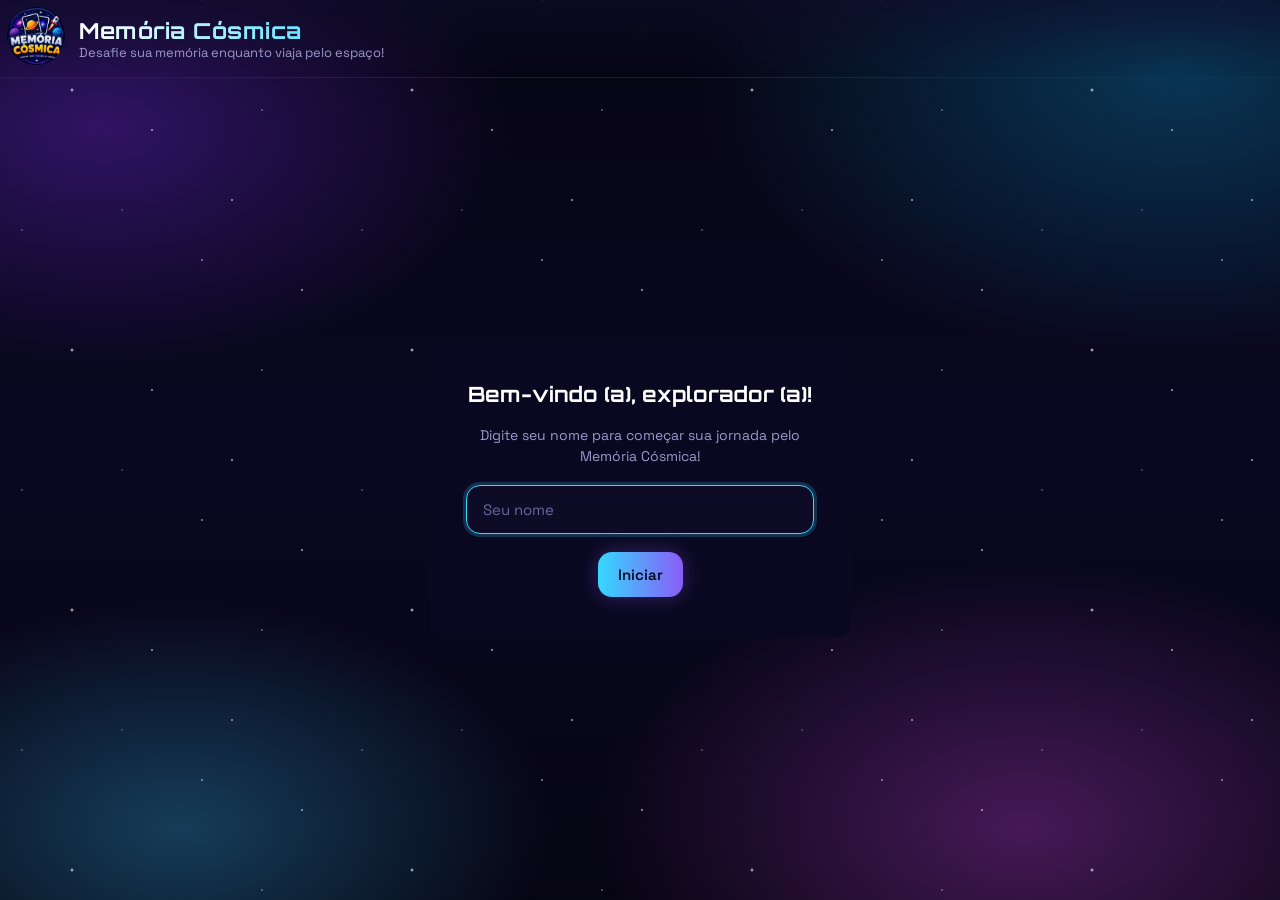
<file: index.html>
<!DOCTYPE html>
<html lang="pt-br">
<head>
    <meta charset="UTF-8">
    <meta name="viewport" content="width=device-width, initial-scale=1">
    <title>Cosmos Memory Hub</title>
    <link rel="stylesheet" href="styles.css">
    <link href='https://unpkg.com/boxicons@2.1.4/css/boxicons.min.css' rel='stylesheet'>
</head>
<body>
    <header class="site-header">
        <div class="logo-box">
            <div class="logo-mark"><img src="img/logo.jpeg" alt="logo"></div>
            <div>
                <h1>Memória Cósmica</h1>
                <p>Desafie sua memória enquanto viaja pelo espaço!</p>
            </div>
        </div>
    </header>

    <main class="register-shell">
        <div class="modal-card register-card">
            <h2>Bem-vindo (a), explorador (a)!</h2>
            <p>Digite seu nome para começar sua jornada pelo Memória Cósmica!</p>
            <input id="playerNameInput" type="text" maxlength="20" placeholder="Seu nome" autocomplete="off">
            <button id="startGameButton" class="modal-button primary" type="button">Iniciar</button>
        </div>
    </main>

    <script src="register.js"></script>
</body>
</html>
</file>
<file: styles.css>
@import url('https://fonts.googleapis.com/css2?family=Orbitron:wght@500;700;800&family=Space+Grotesk:wght@400;500;600;700&display=swap');

/* ============ Tokens ============ */
:root {
    --bg-deep: #05040f;
    --bg-space: #0a0821;
    --bg-panel: #12103080;
    --bg-panel-solid: #14113a;
    --border-glow: #3a2f7a;

    --neon-violet: #8b5cf6;
    --neon-blue: #35d8ff;
    --neon-pink: #ff6c8a;
    --neon-magenta: #d946ef;
    --neon-gold: #ffd166;
    --neon-green: #39d985;

    --text-main: #eef0ff;
    --text-dim: #9c98c9;

    --radius-lg: 22px;
    --radius-md: 14px;
    --radius-sm: 8px;

    --font-display: 'Orbitron', 'Space Grotesk', sans-serif;
    --font-body: 'Space Grotesk', sans-serif;
}

/* ============ Reset ============ */
* {
    box-sizing: border-box;
    margin: 0;
    padding: 0;
}

html {
    scroll-behavior: smooth;
    height: 100%;
}

body {
    height: 100vh;
    font-family: var(--font-body);
    color: var(--text-main);
    background: var(--bg-deep);
    position: relative;
    overflow: hidden;
    display: flex;
    flex-direction: column;
}

body.scrollable {
    height: auto;
    min-height: 100vh;
    overflow-y: auto;
}

::selection {
    background: var(--neon-violet);
    color: #fff;
}

::-webkit-scrollbar {
    width: 10px;
}

::-webkit-scrollbar-track {
    background: var(--bg-deep);
}

::-webkit-scrollbar-thumb {
    background: linear-gradient(var(--neon-violet), var(--neon-blue));
    border-radius: 10px;
}

/* ============ Cosmic background ============ */
body::before,
body::after {
    content: '';
    position: fixed;
    inset: -10%;
    z-index: -2;
    pointer-events: none;
}

/* nebula glow blobs */
body::before {
    background:
        radial-gradient(38% 32% at 15% 20%, #6d28d966 0%, transparent 70%),
        radial-gradient(45% 38% at 85% 15%, #0ea5e94d 0%, transparent 70%),
        radial-gradient(40% 35% at 75% 85%, #d946ef4d 0%, transparent 70%),
        radial-gradient(35% 30% at 20% 85%, #38bdf84d 0%, transparent 70%),
        linear-gradient(180deg, var(--bg-deep) 0%, var(--bg-space) 50%, var(--bg-deep) 100%);
    animation: nebula-drift 40s ease-in-out infinite alternate;
}

/* starfield */
body::after {
    background-image:
        radial-gradient(1.5px 1.5px at 20px 30px, #fff, transparent),
        radial-gradient(1.5px 1.5px at 90px 120px, #fff, transparent),
        radial-gradient(1px 1px at 150px 60px, #cfd3ff, transparent),
        radial-gradient(2px 2px at 200px 180px, #fff, transparent),
        radial-gradient(1px 1px at 250px 40px, #a9b4ff, transparent),
        radial-gradient(1.5px 1.5px at 280px 220px, #fff, transparent),
        radial-gradient(1px 1px at 50px 200px, #fff, transparent),
        radial-gradient(1.5px 1.5px at 330px 90px, #cfd3ff, transparent);
    background-repeat: repeat;
    background-size: 340px 260px;
    animation: stars-twinkle 6s ease-in-out infinite, stars-drift 120s linear infinite;
    opacity: 0.9;
}

@keyframes stars-twinkle {

    0%,
    100% {
        opacity: 0.55;
    }

    50% {
        opacity: 1;
    }
}

@keyframes stars-drift {
    from {
        background-position: 0 0;
    }

    to {
        background-position: -340px 260px;
    }
}

@keyframes nebula-drift {
    0% {
        transform: translate3d(0, 0, 0) scale(1);
    }

    100% {
        transform: translate3d(-2%, 2%, 0) scale(1.05);
    }
}

/* ============ Header ============ */
.site-header {
    display: flex;
    align-items: center;
    justify-content: space-between;
    gap: 16px;
    padding: 7px;
    background: linear-gradient(180deg, #100d2c99, transparent);
    border-bottom: 1px solid #ffffff14;
    backdrop-filter: blur(6px);
    position: sticky;
    top: 0;
    z-index: 10;
    flex-wrap: wrap;
}

.logo-box {
    display: flex;
    align-items: center;
    gap: 14px;
}



.logo-mark img {
    width: 58px;
    height: 58px;
    border-radius: 30px;
}

@keyframes logo-float {

    0%,
    100% {
        transform: translateY(0) rotate(0deg);
    }

    50% {
        transform: translateY(-4px) rotate(6deg);
    }
}

.site-header h1 {
    font-family: var(--font-display);
    font-size: 22px;
    letter-spacing: 0.5px;
    background: linear-gradient(90deg, #fff, var(--neon-blue));
    -webkit-background-clip: text;
    background-clip: text;
    color: transparent;
}

.site-header p {
    font-size: 13px;
    color: var(--text-dim);
}

.player-badge {
    display: flex;
    align-items: center;
    gap: 10px;
    padding: 8px 16px;
    border-radius: 999px;
    background: var(--bg-panel);
    border: 1px solid #ffffff1f;
    font-size: 13px;
}

.player-badge span {
    color: var(--text-dim);
    text-transform: uppercase;
    font-size: 11px;
    letter-spacing: 0.5px;
}

.player-badge strong {
    color: var(--neon-blue);
}

.player-badge a {
    color: var(--text-dim);
    text-decoration: none;
    font-size: 12px;
    border-left: 1px solid #ffffff1f;
    padding-left: 10px;
    transition: color 0.2s ease;
}

.player-badge a:hover {
    color: var(--neon-pink);
}

/* ============ Shared panel look ============ */
.modal-card {
    background-color: var(--bg-space);
    align-items: center;
    border-radius: 10px;

}

.info-card,
.ranking-card,
.board-panel,
.game-controls,
.stat-box {
    background: var(--bg-panel);
    border: 1px solid #ffffff17;
    border-radius: var(--radius-lg);
    backdrop-filter: blur(10px);
    box-shadow: 0 10px 30px #00000055;
}

/* ============ Register screen ============ */
.register-shell {
    flex: 1;
    display: grid;
    place-items: center;
    padding: 40px 20px;
}

.register-card {
    width: min(420px, 100%);
    padding: 40px 36px;
    text-align: center;
    display: flex;
    flex-direction: column;
    gap: 18px;
    border-image: none;
}

.register-card h2 {
    font-family: var(--font-display);
    font-size: 21px;
    color: #fff;
}

.register-card p {
    color: var(--text-dim);
    font-size: 14px;
    line-height: 1.5;
}

.register-card input {
    width: 100%;
    padding: 14px 16px;
    border-radius: var(--radius-md);
    border: 1px solid #ffffff26;
    background: #0d0b26;
    color: var(--text-main);
    font-family: var(--font-body);
    font-size: 15px;
    outline: none;
    transition: border-color 0.2s ease, box-shadow 0.2s ease;
}

.register-card input::placeholder {
    color: #6b6799;
}

.register-card input:focus {
    border-color: var(--neon-blue);
    box-shadow: 0 0 0 3px #35d8ff33;
}

.modal-button {
    padding: 13px 20px;
    border: none;
    border-radius: var(--radius-md);
    font-family: var(--font-body);
    font-weight: 600;
    font-size: 15px;
    cursor: pointer;
    transition: transform 0.15s ease, box-shadow 0.2s ease, filter 0.2s ease;
}

.modal-button.primary {
    color: #0a0821;
    background: linear-gradient(90deg, var(--neon-blue), var(--neon-violet));
    box-shadow: 0 0 20px #8b5cf655;
}

.modal-button.primary:hover {
    transform: translateY(-2px);
    filter: brightness(1.1);
    box-shadow: 0 0 28px #8b5cf688;
}

.modal-button.primary:active {
    transform: translateY(0);
}

/* ============ Game layout ============ */
.page-shell {
    flex: 1;
    min-height: 0;
    width: min(1180px, 100%);
    margin: 0 auto;
    padding: 16px 24px;
    display: flex;
    flex-direction: column;
    gap: 16px;
    overflow: hidden;
}

.game-grid {
    flex: 1;
    min-height: 0;
    display: grid;
    grid-template-columns: 1fr 300px;
    gap: 16px;
}

.left-panel {
    min-height: 0;
    display: flex;
    flex-direction: column;
    gap: 14px;
}

/* ---- controls ---- */
.game-controls {
    display: flex;
    align-items: center;
    justify-content: space-between;
    flex-wrap: wrap;
    gap: 16px;
    padding: 12px 20px;
    flex-shrink: 0;
}

.current-settings {
    display: flex;
    gap: 20px;
}

.setting-chip {
    display: flex;
    flex-direction: column;
    gap: 4px;
}

.setting-chip span {
    font-size: 10px;
    letter-spacing: 1px;
    color: var(--text-dim);
    font-family: var(--font-display);
}

.setting-chip strong {
    font-size: 15px;
    color: var(--neon-blue);
}

#openSetupButton {
    width: auto;
    display: inline-flex;
    align-items: center;
    gap: 8px;
    padding: 10px 18px;
}

.setup-modal-card {
    text-align: left;
}

.setup-modal-card>p {
    color: var(--text-dim);
    font-size: 14px;
    line-height: 1.5;
}

.setup-timer-control {
    display: flex;
    align-items: center;
    justify-content: space-between;
}

.setup-timer-control label {
    margin-bottom: 0;
}

.is-hidden {
    display: none !important;
}

.difficulty-control label,
.timer-toggle-control label {
    display: block;
    font-size: 11px;
    letter-spacing: 1px;
    color: var(--neon-gold);
    margin-bottom: 8px;
    font-family: var(--font-display);
}

.difficulty-buttons {
    display: flex;
    flex-wrap: wrap;
    gap: 8px;
}

.difficulty {
    padding: 9px 14px;
    border-radius: 999px;
    background: transparent;
    color: var(--text-dim);
    font-family: var(--font-body);
    font-weight: 600;
    font-size: 13px;
    cursor: pointer;
    transition: all 0.2s ease;
}

.difficulty[data-level="easy"] {
    border: 1px solid rgb(48, 133, 8);
}

.difficulty[data-level="medium"] {
    border: 1px solid rgb(199, 186, 5);
}

.difficulty[data-level="hard"] {
    border: 1px solid rgb(190, 2, 2);
}

.difficulty[data-level="easy"]:hover {
    color: #fff;
    border-color: rgb(68, 212, 1);
    transition: 0.5s;
}

.difficulty[data-level="medium"]:hover {
    color: #fff;
    border-color: rgb(255, 238, 0);
    transition: 0.5s;
}

.difficulty[data-level="hard"]:hover {
    color: #fff;
    border-color: rgb(255, 0, 0);
    transition: 0.5s;
}

.difficulty[data-level="easy"].active {
    color: #ffffff;
    background: rgb(68, 212, 1);
    border-color: transparent;
    box-shadow: 0 0 16px #69f65c66;
}

.difficulty[data-level="medium"].active {
    color: #fff;
    background: rgb(255, 238, 0);
    border-color: transparent;
    box-shadow: 0 0 16px #ffee0066;
}

.difficulty[data-level="hard"].active {
    color: #fffcfc;
    background: rgb(255, 0, 0);
    border-color: transparent;
    box-shadow: 0 0 16px #f65c5c66;
}

.custom-settings {
    display: flex;
    flex-direction: column;
    gap: 12px;
    margin-bottom: 16px;
    padding: 14px;
    border-radius: 12px;
    border: 1px solid #ffffff1f;
    background: #ffffff0a;
}

.custom-field {
    display: flex;
    flex-direction: column;
    gap: 6px;
}

.custom-field label {
    font-size: 11px;
    letter-spacing: 1px;
    color: var(--text-dim);
    font-family: var(--font-display);
}

.custom-field input {
    padding: 9px 12px;
    border-radius: 8px;
    border: 1px solid #ffffff26;
    background: #0a0821;
    color: var(--text-main);
    font-family: var(--font-body);
    font-size: 14px;
}

.custom-field input:focus {
    outline: none;
    border-color: var(--neon-blue);
}

.timer-toggle-control {
    display: flex;
    flex-direction: column;
    align-items: center;
}

.switch {
    position: relative;
    display: inline-block;
    width: 46px;
    height: 26px;
}

.switch input {
    opacity: 0;
    width: 0;
    height: 0;
}

.slider {
    position: absolute;
    cursor: pointer;
    inset: 0;
    background: #ffffff26;
    border-radius: 999px;
    transition: background 0.2s ease;
}

.slider::before {
    content: '';
    position: absolute;
    height: 20px;
    width: 20px;
    left: 3px;
    top: 3px;
    background: #fff;
    border-radius: 50%;
    transition: transform 0.2s ease;
}

.switch input:checked+.slider {
    background: linear-gradient(90deg, var(--neon-blue), var(--neon-violet));
    box-shadow: 0 0 12px #35d8ff77;
}

.switch input:checked+.slider::before {
    transform: translateX(20px);
}

/* ---- stats strip ---- */
.stats-strip {
    flex-shrink: 0;
    display: grid;
    grid-template-columns: repeat(4, 1fr);
    gap: 12px;
}

.stat-box {
    padding: 10px 16px;
    display: flex;
    flex-direction: column;
    gap: 4px;
}

.stats-strip>div {
    padding: 10px 16px;
    background: var(--bg-panel);
    border: 1px solid #ffffff17;
    border-radius: var(--radius-lg);
    backdrop-filter: blur(10px);
    display: flex;
    flex-direction: column;
    gap: 4px;
    justify-content: center;
}

.stats-strip span {
    font-size: 10px;
    letter-spacing: 1px;
    color: var(--text-dim);
    font-family: var(--font-display);
}

.stats-strip strong {
    font-size: 22px;
    font-family: var(--font-display);
}

.score-box strong {
    color: var(--neon-gold);
    text-shadow: 0 0 14px #ffd16688;
}

#pairsFound {
    color: var(--neon-green);
}

.combo-panel {
    justify-content: center;
}

.combo-header {
    display: flex;
    align-items: start;
    justify-content: space-between;
}

.combo-header strong {
    color: var(--neon-pink);
    font-size: 18px;
    text-shadow: 0 0 12px #ff6c8a88;
}

.combo-track {
    height: 6px;
    border-radius: 999px;
    background: #ffffff1a;
    overflow: hidden;
    margin-top: 4px;
}

.combo-fill {
    height: 100%;
    width: 0%;
    border-radius: 999px;
    background: linear-gradient(90deg, var(--neon-pink), var(--neon-gold));
    transition: width 0.3s ease;
    box-shadow: 0 0 10px #ff6c8a99;
}

/* ---- board ---- */
.board-panel {
    flex: 1;
    min-height: 0;
    padding: 16px;
    display: flex;
    align-items: center;
    justify-content: center;
    overflow: hidden;
}

.card-grid {
    display: grid;
    gap: 12px;
    min-width: 750px;
}

.card {
    position: relative;
    background: none;
    border: none;
    padding: 0;
    cursor: pointer;
    perspective: 800px;
    min-width: 0;
    min-height: 0;
}

.card-face {
    position: absolute;
    inset: 0;
    border-radius: var(--radius-sm);
    display: grid;
    place-items: center;
    backface-visibility: hidden;
    transition: transform 0.5s cubic-bezier(0.4, 0.2, 0.2, 1);
}

.card-front {
    transform: rotateY(180deg);
    background: radial-gradient(circle at 35% 30%, #1c1747, #0d0b26);
    border: 1px solid #ffffff1f;
    flex-direction: column;
    gap: 4px;
    display: flex;
    text-align: center;
    padding: 6px;
}

.card-name {
    font-size: clamp(9px, 1.6vw, 13px);
    font-weight: 600;
    color: #f4f1ff;
    text-shadow: 0 0 8px #8b5cf699;
    line-height: 1.1;
}

.card-back {
    transform: rotateY(0deg);
    background:
        radial-gradient(circle at 30% 30%, #35d8ff26, transparent 60%),
        linear-gradient(145deg, #241f5c, #14113a);
    border: 1px solid var(--neon-gold);
    box-shadow: inset 0 0 20px #8b5cf633;
}

.card-back::after {
    content: '\2726';
    color: var(--neon-gold);
    font-size: clamp(16px, 3vw, 26px);
    opacity: 0.7;
    text-shadow: 0 0 12px #35d8ff99;
}

.card-image {
    width: 60%;
    height: 55%;
    object-fit: contain;
    filter: drop-shadow(0 0 10px #8b5cf655);
}

.card.flipped .card-front {
    transform: rotateY(0deg);
}

.card.flipped .card-back {
    transform: rotateY(-180deg);
}

.card:not(.flipped):hover .card-back {
    box-shadow: inset 0 0 24px #35d8ff55, 0 0 16px #35d8ff44;
}

.card.matched .card-front {
    animation: card-pulse 0.4s ease;
}

@keyframes card-pulse {
    0% {
        box-shadow: 0 0 0px #39d98500;
    }

    50% {
        box-shadow: 0 0 26px #39d985cc;
    }

    100% {
        box-shadow: 0 0 0px #39d98500;
    }
}

/* ============ Sidebar ============ */
.sidebar {
    min-height: 0;
    display: flex;
    flex-direction: column;
    gap: 14px;
}

.info-card,
.ranking-card {
    padding: 16px 20px;
}

.info-card {
    flex-shrink: 0;
}

.ranking-card {
    flex: 1;
    min-height: 0;
    display: flex;
    flex-direction: column;
}

.ranking-list-wrap {
    flex: 1;
    min-height: 0;
    display: flex;
    flex-direction: column;
    justify-content: flex-start;
    overflow: hidden;
}

.info-card h2,
.ranking-card h2 {
    font-family: var(--font-display);
    font-size: 12px;
    letter-spacing: 1px;
    color: var(--text-dim);
    margin-bottom: 10px;
}

.clock {
    font-family: var(--font-display);
    font-size: 40px;
    font-weight: 700;
    text-align: center;
    color: var(--neon-blue);
    text-shadow: 0 0 18px #35d8ff88;
    letter-spacing: 2px;
}

.ranking-card ol {
    list-style: none;
    display: flex;
    flex-direction: column;
    gap: 8px;
    margin-bottom: 14px;
}

.ranking-card li,
.full-ranking-list li {
    display: flex;
    align-items: center;
    justify-content: space-between;
    padding: 10px 12px;
    border-radius: var(--radius-sm);
    background: #ffffff08;
    border: 1px solid #ffffff12;
    font-size: 13px;
}

.ranking-card li:first-child,
.full-ranking-list li:first-child {
    border-color: #ffd16666;
    background: linear-gradient(90deg, #ffd16622, transparent);
}

.ranking-values {
    display: flex;
    align-items: center;
    gap: 10px;
}

.ranking-values strong {
    color: var(--neon-gold);
    font-family: var(--font-display);
    font-size: 14px;
}

.ranking-values small {
    color: var(--text-dim);
    font-size: 11px;
}

.empty-ranking {
    justify-content: center;
    color: var(--text-dim);
    font-style: italic;
}

.rank-button {
    width: 100%;
    padding: 11px;
    border-radius: var(--radius-md);
    border: 1px solid #ffffff26;
    background: transparent;
    color: var(--text-main);
    font-family: var(--font-body);
    font-weight: 600;
    font-size: 13px;
    cursor: pointer;
    transition: all 0.2s ease;
}

.rank-button:hover {
    border-color: var(--neon-violet);
    background: #8b5cf622;
    box-shadow: 0 0 14px #8b5cf644;
}

/* ============ Modals ============ */
.modal {
    position: fixed;
    inset: 0;
    z-index: 50;
    display: flex;
    align-items: center;
    justify-content: center;
    background: #05040fbb;
    backdrop-filter: blur(6px);
    padding: 20px;
    transition: opacity 0.2s ease;
}

.modal.hidden {
    display: none;
}

.modal .modal-card {
    width: min(420px, 100%);
    padding: 32px;
    text-align: center;
    display: flex;
    flex-direction: column;
    gap: 16px;
    animation: modal-pop 0.25s ease;
}

@keyframes modal-pop {
    from {
        transform: scale(0.92);
        opacity: 0;
    }

    to {
        transform: scale(1);
        opacity: 1;
    }
}

.modal h3 {
    font-family: var(--font-display);
    font-size: 20px;
    color: var(--neon-gold);
}

.modal p {
    color: var(--text-dim);
    font-size: 14px;
    line-height: 1.6;
}

.modal p strong {
    color: var(--text-main);
}

.modal-actions {
    display: flex;
    justify-content: center;
}

.ranking-modal-card {
    width: min(480px, 100%);
    max-height: 80vh;
    text-align: left;
    overflow: hidden;
}

.modal-header {
    display: flex;
    align-items: center;
    justify-content: space-between;
}

.modal-header h3 {
    background: linear-gradient(90deg, var(--neon-blue), var(--neon-violet));
    -webkit-background-clip: text;
    background-clip: text;
    color: transparent;
    font-size: 22pt;
}

.modal-close {
    width: 32px;
    height: 32px;
    border-radius: 50%;
    border: 1px solid #ffffff26;
    background: transparent;
    color: var(--text-main);
    cursor: pointer;
    font-size: 14px;
    transition: all 0.2s ease;
    margin-left: 20px;
}

.modal-close:hover {
    border-color: var(--neon-pink);
    color: var(--neon-pink);
}

.full-ranking-list {
    list-style: none;
    display: flex;
    flex-direction: column;
    gap: 8px;
    overflow-y: auto;
    max-height: calc(80vh - 90px);
    padding-right: 4px;
}

/* ============ Confetti ============ */
.confetti-layer {
    position: fixed;
    inset: 0;
    pointer-events: none;
    z-index: 60;
    overflow: hidden;
}

.confetti-piece {
    position: absolute;
    top: -10px;
    width: 8px;
    height: 8px;
    border-radius: 2px;
    animation: confetti-fall 1.4s ease-in forwards;
}

@keyframes confetti-fall {
    to {
        transform: translate(var(--drift, 0), 90vh) rotate(540deg);
        opacity: 0;
    }
}

/* ============ Responsive ============ */
@media (max-width: 980px) {
    body:has(.page-shell) {
        height: auto;
        min-height: 100vh;
        overflow-y: auto;
    }

    .page-shell {
        overflow: visible;
        height: auto;
    }

    .game-grid {
        grid-template-columns: 1fr;
        min-height: 0;
    }

    .board-panel {
        min-height: 320px;
    }

    .sidebar {
        min-height: 0;
    }

    .ranking-card {
        flex: none;
    }

    .ranking-list-wrap {
        flex: none;
        justify-content: flex-start;
        max-height: 220px;
        overflow-y: auto;
    }

    .stats-strip {
        grid-template-columns: repeat(2, 1fr);
    }
}

@media (max-width: 560px) {
    .site-header {
        padding: 14px 18px;
    }

    .page-shell {
        padding: 16px 14px 30px;
    }

    .clock {
        font-size: 32px;
    }

    .card-back::after {
        font-size: 16px;
    }
}
</file>
